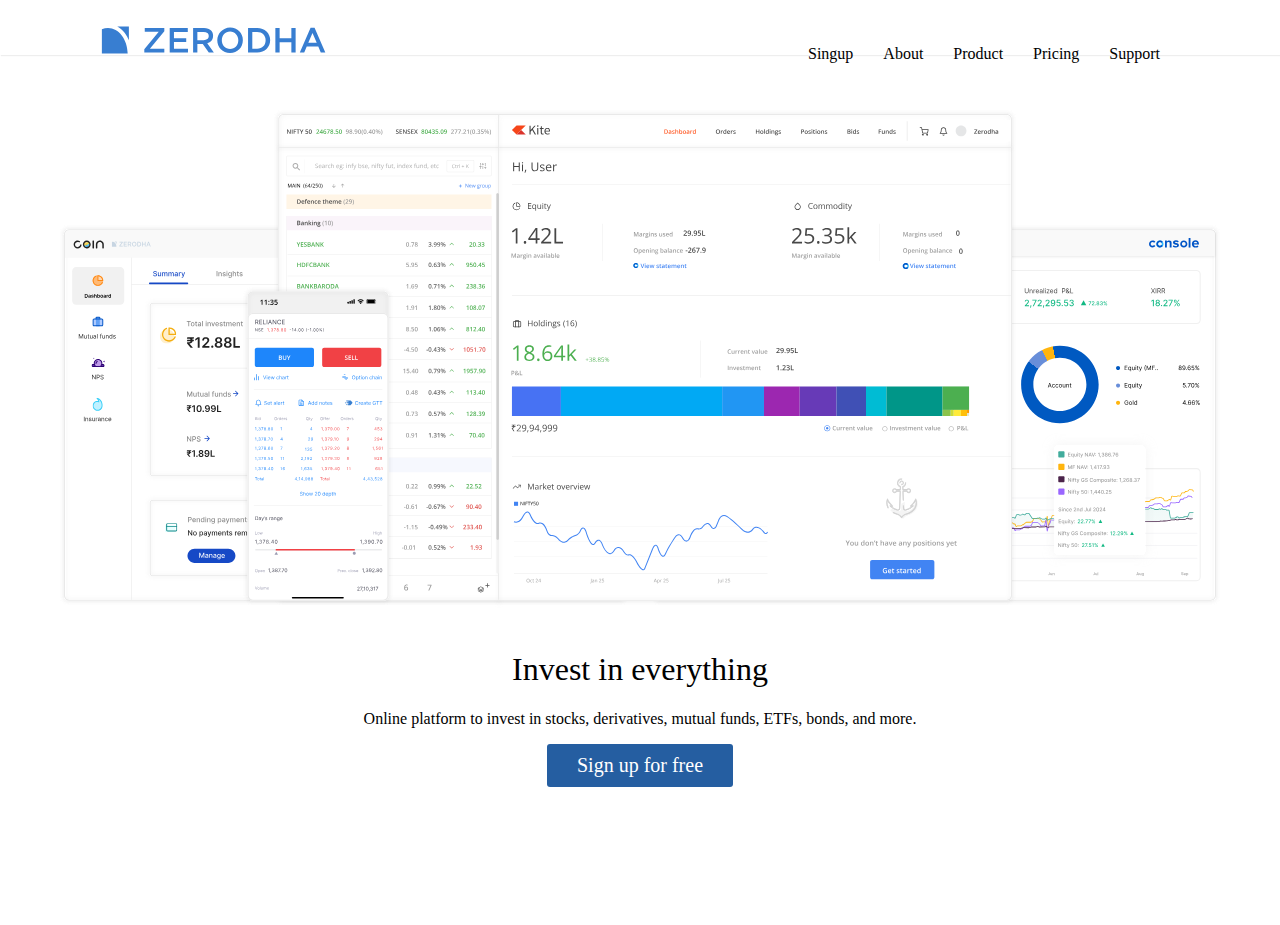
<file: making clone/index.html>
<!DOCTYPE html>
<html lang="en">
  <head>
    <meta charset="UTF-8" />
    <meta name="viewport" content="width=device-width, initial-scale=1.0" />
    <title>ZERODHA</title>
    <link rel="stylesheet" href="style.css" />
  </head>
  <body>
    <div class="nav">
      <img src="logo.svg" alt="logo" />

      <div class="nav2">
        <div>Singup</div>
        <div>About</div>
        <div>Product</div>
        <div>Pricing</div>
        <div>Support</div>
      </div>
    </div>

    <div class="iim">
      <img src="landing.svg" alt="" />
    </div>

    <div>
      <h1>Invest in everything</h1>
      <div>
        <p>
          Online platform to invest in stocks, derivatives, mutual funds, ETFs,
          bonds, and more.
        </p>
      </div>
    </div>

    <div class="button-container">
      <div class="button">Sign up for free</div>
    </div>

    <script src=""></script>
  </body>
</html>
</file>
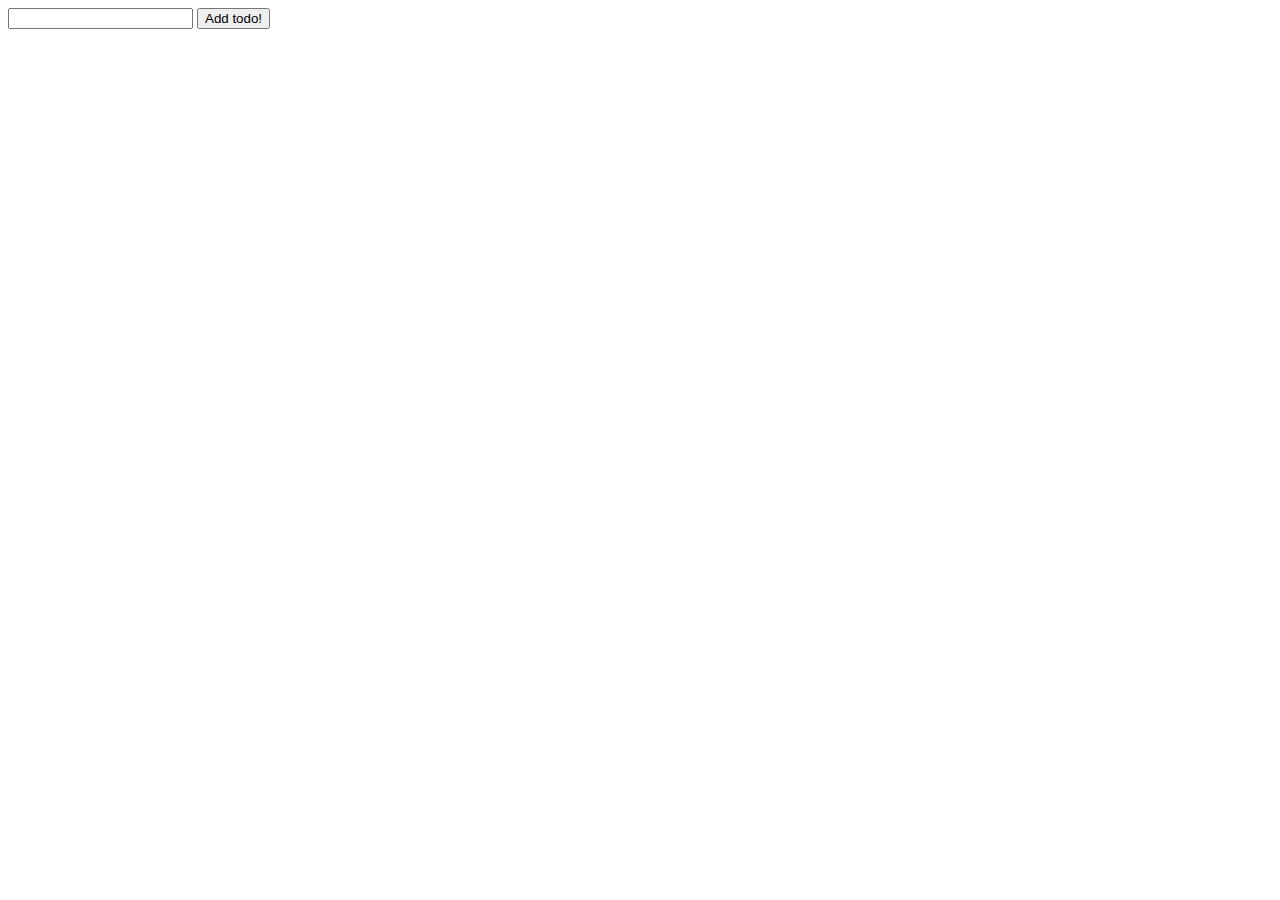
<file: js101/js105/index.html>
<!doctype html>
<html lang="en">
  <head>
    <meta charset="UTF-8" />
    <meta name="viewport" content="width=device-width, initial-scale=1.0" />
    <title></title>
  </head>
  <body>
    <input type="text" />
    <button onclick="todoadd()">Add todo!</button>

    <script src="app.js"></script>
  </body>
</html>
</file>
<file: making clone/style.css>
html,
body {
  height: 100%;
  margin: 0;
  padding: 0;
}

.nav {
  display: flex;
  justify-content: space-between;
  padding-left: 100px;
  padding-right: 100px;
  margin-top: 25px;
  height: 30px;
  box-shadow: 1px 1px 1px #eee;
}

.nav2 {
  display: flex;
  padding: 20px;
  gap: 30px;
  cursor: pointer;
}
.iim {
  display: flex;
  justify-content: center;
  padding-top: 30px;
  width: 100%;
}

h1 {
  display: flex;
  justify-content: center;
  font-weight: 400;
}
p {
  display: flex;
  justify-content: center;
  font-weight: 400;
}

.button-container {
  display: flex;
  justify-content: center;
}

.button {
  /* display: inline-block; */
  background-color: #255ea1;
  padding: 10px 30px;
  color: white;
  border-radius: 3px;
  font-size: 20px;
  cursor: pointer;
}
</file>
